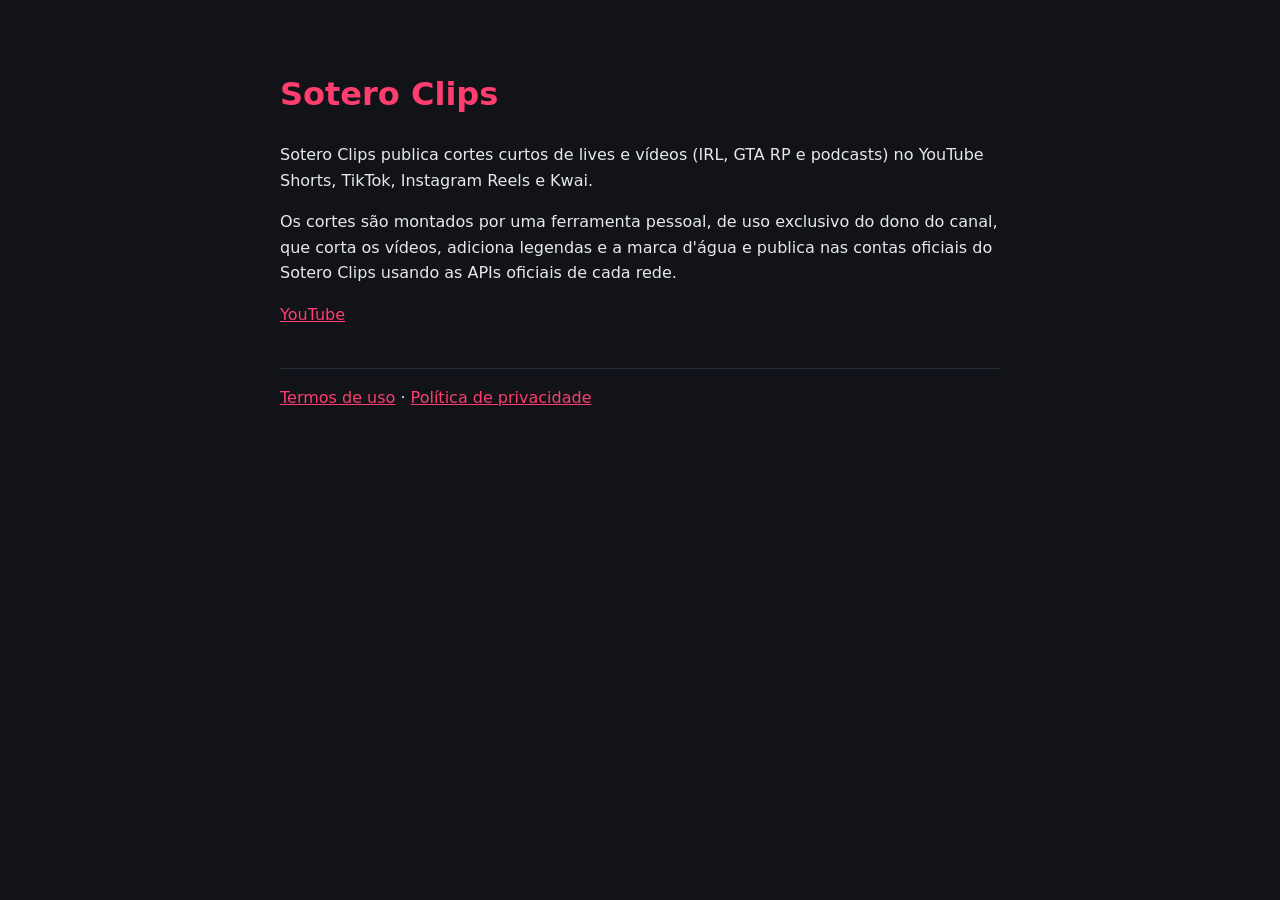
<file: index.html>
<!doctype html>
<html lang="pt-BR">
<head>
<meta charset="utf-8">
<meta name="viewport" content="width=device-width, initial-scale=1">
<title>Sotero Clips</title>
<link rel="stylesheet" href="style.css">
</head>
<body>
<main>
  <h1>Sotero Clips</h1>
  <p>Sotero Clips publica cortes curtos de lives e vídeos (IRL, GTA RP e podcasts) no YouTube Shorts, TikTok, Instagram Reels e Kwai.</p>
  <p>Os cortes são montados por uma ferramenta pessoal, de uso exclusivo do dono do canal, que corta os vídeos, adiciona legendas e a marca d'água e publica nas contas oficiais do Sotero Clips usando as APIs oficiais de cada rede.</p>
  <p><a href="https://www.youtube.com/@Soteroclip">YouTube</a></p>
  <nav><a href="termos.html">Termos de uso</a> · <a href="privacidade.html">Política de privacidade</a></nav>
</main>
</body>
</html>
</file>
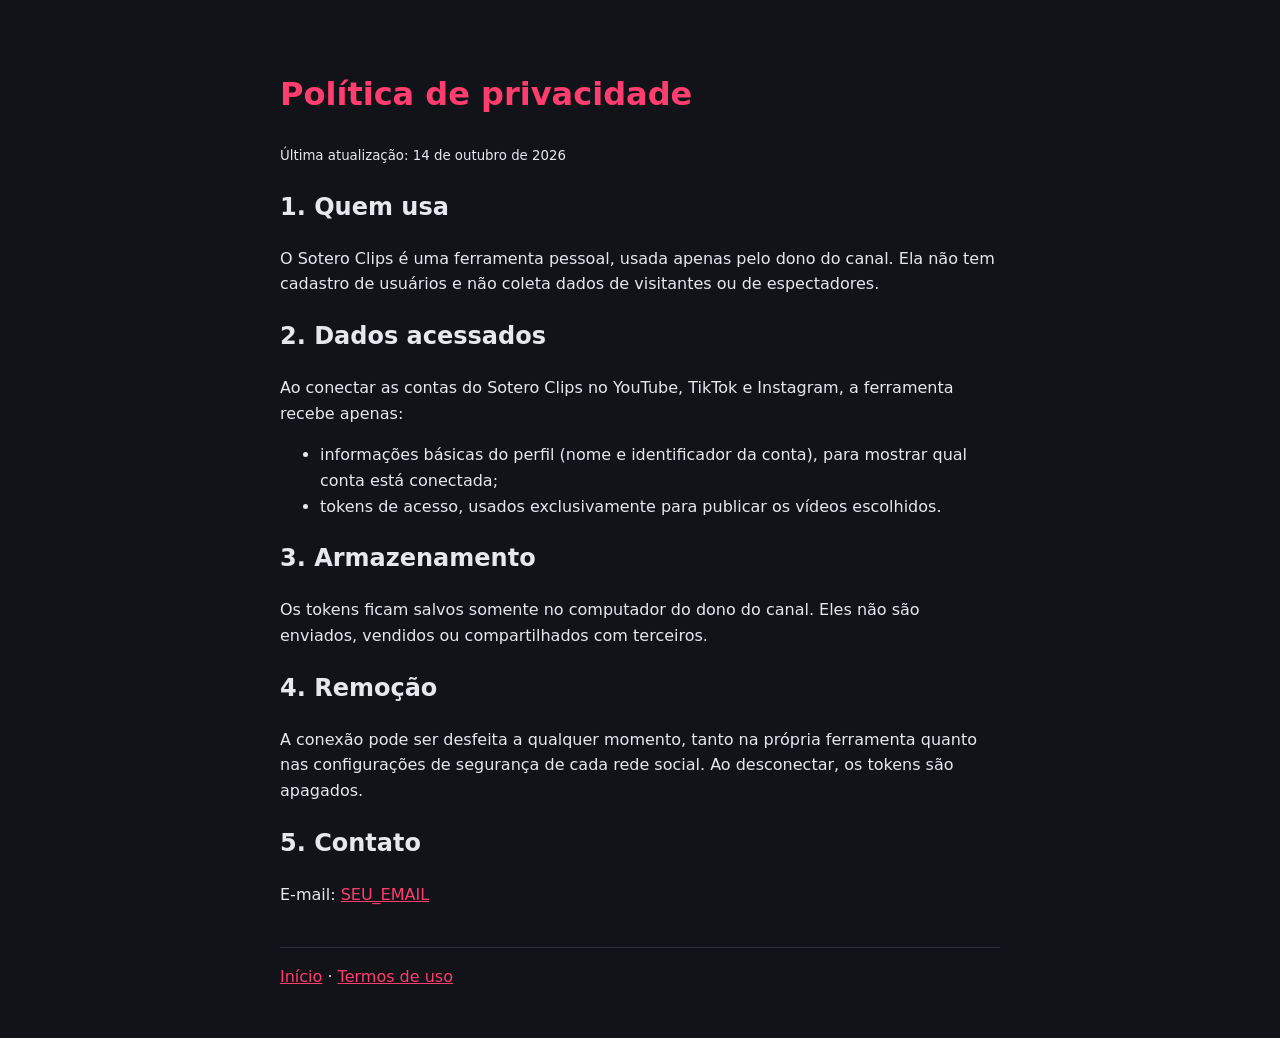
<file: privacidade.html>
<!doctype html>
<html lang="pt-BR">
<head>
<meta charset="utf-8">
<meta name="viewport" content="width=device-width, initial-scale=1">
<title>Política de privacidade - Sotero Clips</title>
<link rel="stylesheet" href="style.css">
</head>
<body>
<main>
  <h1>Política de privacidade</h1>
  <p><small>Última atualização: 14 de outubro de 2026</small></p>

  <h2>1. Quem usa</h2>
  <p>O Sotero Clips é uma ferramenta pessoal, usada apenas pelo dono do canal. Ela não tem cadastro de usuários e não coleta dados de visitantes ou de espectadores.</p>

  <h2>2. Dados acessados</h2>
  <p>Ao conectar as contas do Sotero Clips no YouTube, TikTok e Instagram, a ferramenta recebe apenas:</p>
  <ul>
    <li>informações básicas do perfil (nome e identificador da conta), para mostrar qual conta está conectada;</li>
    <li>tokens de acesso, usados exclusivamente para publicar os vídeos escolhidos.</li>
  </ul>

  <h2>3. Armazenamento</h2>
  <p>Os tokens ficam salvos somente no computador do dono do canal. Eles não são enviados, vendidos ou compartilhados com terceiros.</p>

  <h2>4. Remoção</h2>
  <p>A conexão pode ser desfeita a qualquer momento, tanto na própria ferramenta quanto nas configurações de segurança de cada rede social. Ao desconectar, os tokens são apagados.</p>

  <h2>5. Contato</h2>
  <p>E-mail: <a href="mailto:SEU_EMAIL">SEU_EMAIL</a></p>

  <nav><a href="index.html">Início</a> · <a href="termos.html">Termos de uso</a></nav>
</main>
</body>
</html>
</file>
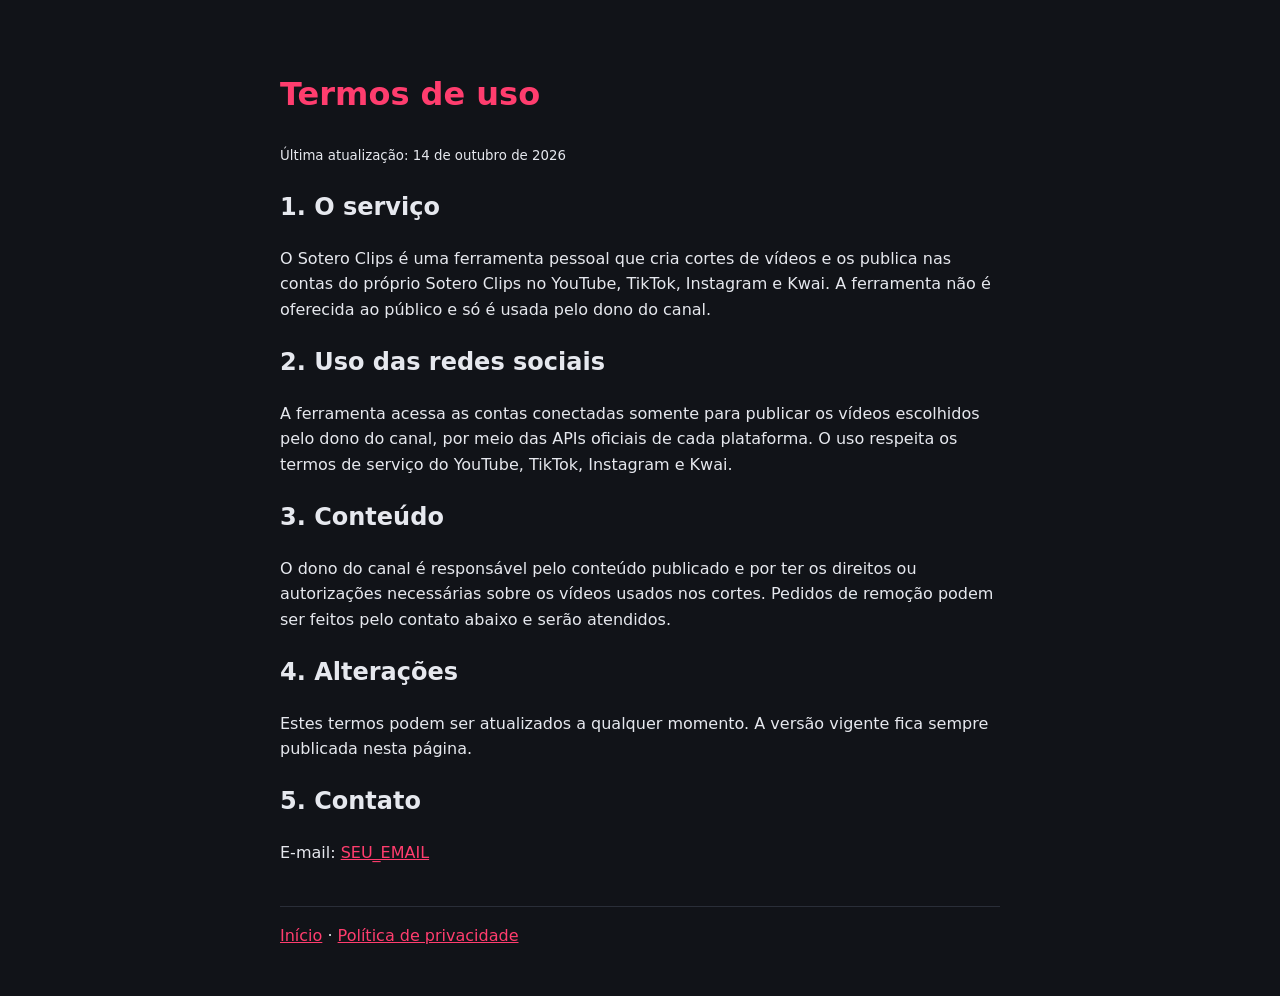
<file: termos.html>
<!doctype html>
<html lang="pt-BR">
<head>
<meta charset="utf-8">
<meta name="viewport" content="width=device-width, initial-scale=1">
<title>Termos de uso - Sotero Clips</title>
<link rel="stylesheet" href="style.css">
</head>
<body>
<main>
  <h1>Termos de uso</h1>
  <p><small>Última atualização: 14 de outubro de 2026</small></p>

  <h2>1. O serviço</h2>
  <p>O Sotero Clips é uma ferramenta pessoal que cria cortes de vídeos e os publica nas contas do próprio Sotero Clips no YouTube, TikTok, Instagram e Kwai. A ferramenta não é oferecida ao público e só é usada pelo dono do canal.</p>

  <h2>2. Uso das redes sociais</h2>
  <p>A ferramenta acessa as contas conectadas somente para publicar os vídeos escolhidos pelo dono do canal, por meio das APIs oficiais de cada plataforma. O uso respeita os termos de serviço do YouTube, TikTok, Instagram e Kwai.</p>

  <h2>3. Conteúdo</h2>
  <p>O dono do canal é responsável pelo conteúdo publicado e por ter os direitos ou autorizações necessárias sobre os vídeos usados nos cortes. Pedidos de remoção podem ser feitos pelo contato abaixo e serão atendidos.</p>

  <h2>4. Alterações</h2>
  <p>Estes termos podem ser atualizados a qualquer momento. A versão vigente fica sempre publicada nesta página.</p>

  <h2>5. Contato</h2>
  <p>E-mail: <a href="mailto:SEU_EMAIL">SEU_EMAIL</a></p>

  <nav><a href="index.html">Início</a> · <a href="privacidade.html">Política de privacidade</a></nav>
</main>
</body>
</html>
</file>
<file: style.css>
body {
  margin: 0;
  background: #111318;
  color: #e6e8ee;
  font: 16px/1.6 system-ui, sans-serif;
}

main {
  max-width: 720px;
  margin: 0 auto;
  padding: 48px 20px;
}

h1 {
  color: #ff3d6e;
}

a {
  color: #ff3d6e;
}

nav {
  margin-top: 40px;
  padding-top: 16px;
  border-top: 1px solid #2a2e38;
}
</file>
